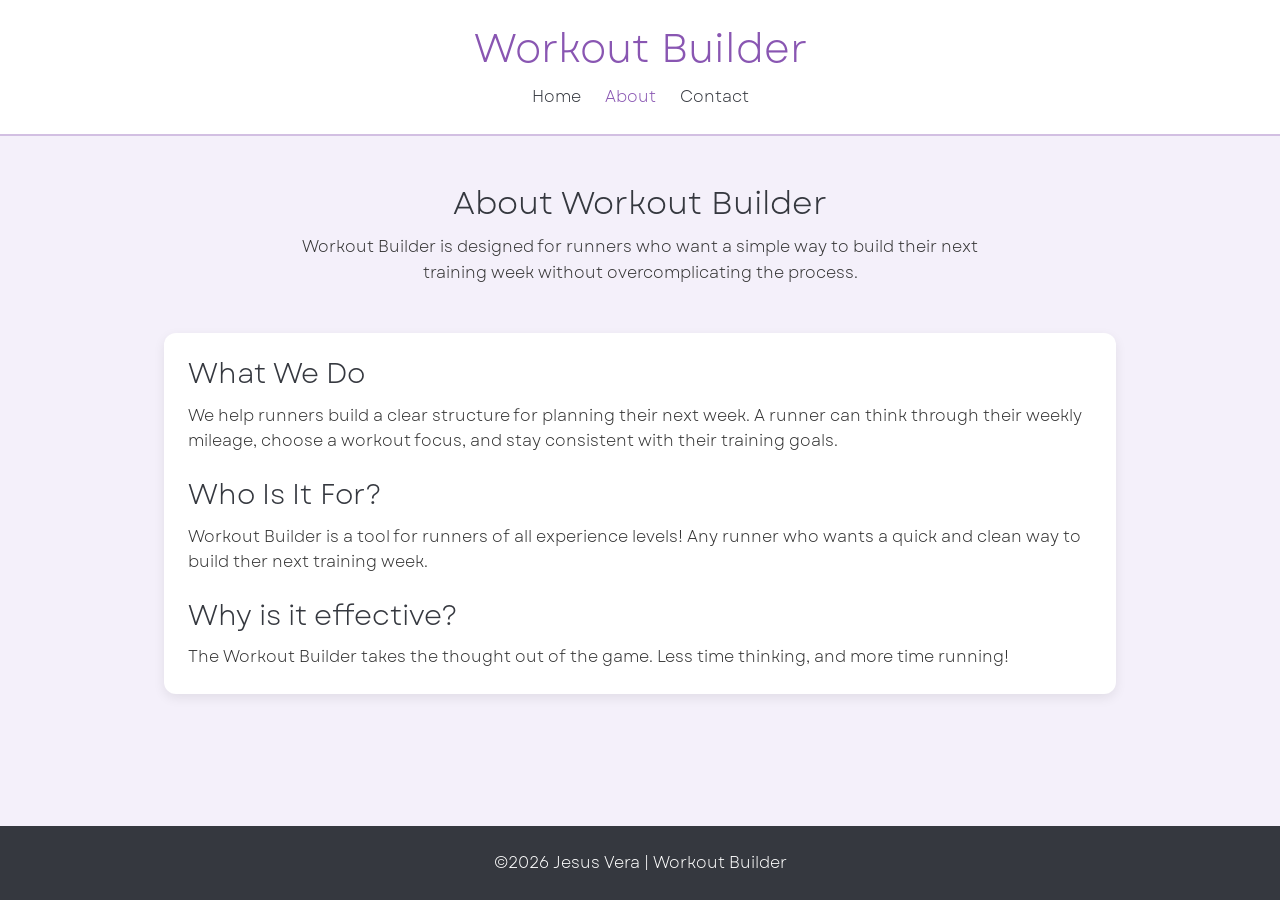
<file: about.html>
<!doctype html>
<html class="no-js" lang="en">

<head>
  <meta charset="utf-8">
  <meta name="viewport" content="width=device-width, initial-scale=1">
  <title>Workout Builder | About</title>
  <meta name="description"
    content="Learn about Workout Builder, a simple running website concept for creating weekly training plans and workout ideas.">
  <meta name="author" content="Jesus Vera">

  <link rel="stylesheet" href="css/normalize.css">
  <link href="https://cdn.jsdelivr.net/npm/bootstrap@5.3.3/dist/css/bootstrap.min.css" rel="stylesheet">
  <link rel="stylesheet" href="css/style.css">
  <script src="js/vendor-modernizr-custom.js"></script>
</head>

<body>
  <header class="site-header" role="banner">
    <h1 class="site-header__title">Workout Builder</h1>
    <nav class="nav" aria-label="Main navigation">
      <a class="nav__link" href="index.html">Home</a>
      <a class="nav__link nav__link--active" href="about.html" aria-current="page">About</a>
      <a class="nav__link" href="contact.html">Contact</a>
    </nav>
  </header>

  <main class="page" id="main-content" role="main">
    <section class="page-intro" aria-labelledby="about-title">
      <h2 class="page-intro__title" id="about-title">About Workout Builder</h2>
      <p class="page-intro__text">Workout Builder is designed for runners who want a simple way to build their next
        training week without overcomplicating the process.</p>
    </section>

    <section class="content-box" aria-label="Project details">
      <h3 class="content-box__title">What We Do</h3>
      <p class="content-box__text">We help runners build a clear structure for planning their next week. A runner can
        think through their weekly mileage, choose a workout focus, and stay consistent with their training goals.</p>

      <h3 class="content-box__title">Who Is It For?</h3>
      <p class="content-box__text">Workout Builder is a tool for runners of all experience levels! Any runner who wants
        a quick and clean way to build ther next training week.</p>

      <h3 class="content-box__title">Why is it effective?</h3>
      <p class="content-box__text">The Workout Builder takes the thought out of the game. Less time thinking, and more
        time running!</p>
    </section>
  </main>

  <footer class="site-footer" role="contentinfo">
    <p class="site-footer__text">&copy;2026 Jesus Vera | Workout Builder</p>
  </footer>
</body>

</html>
</file>
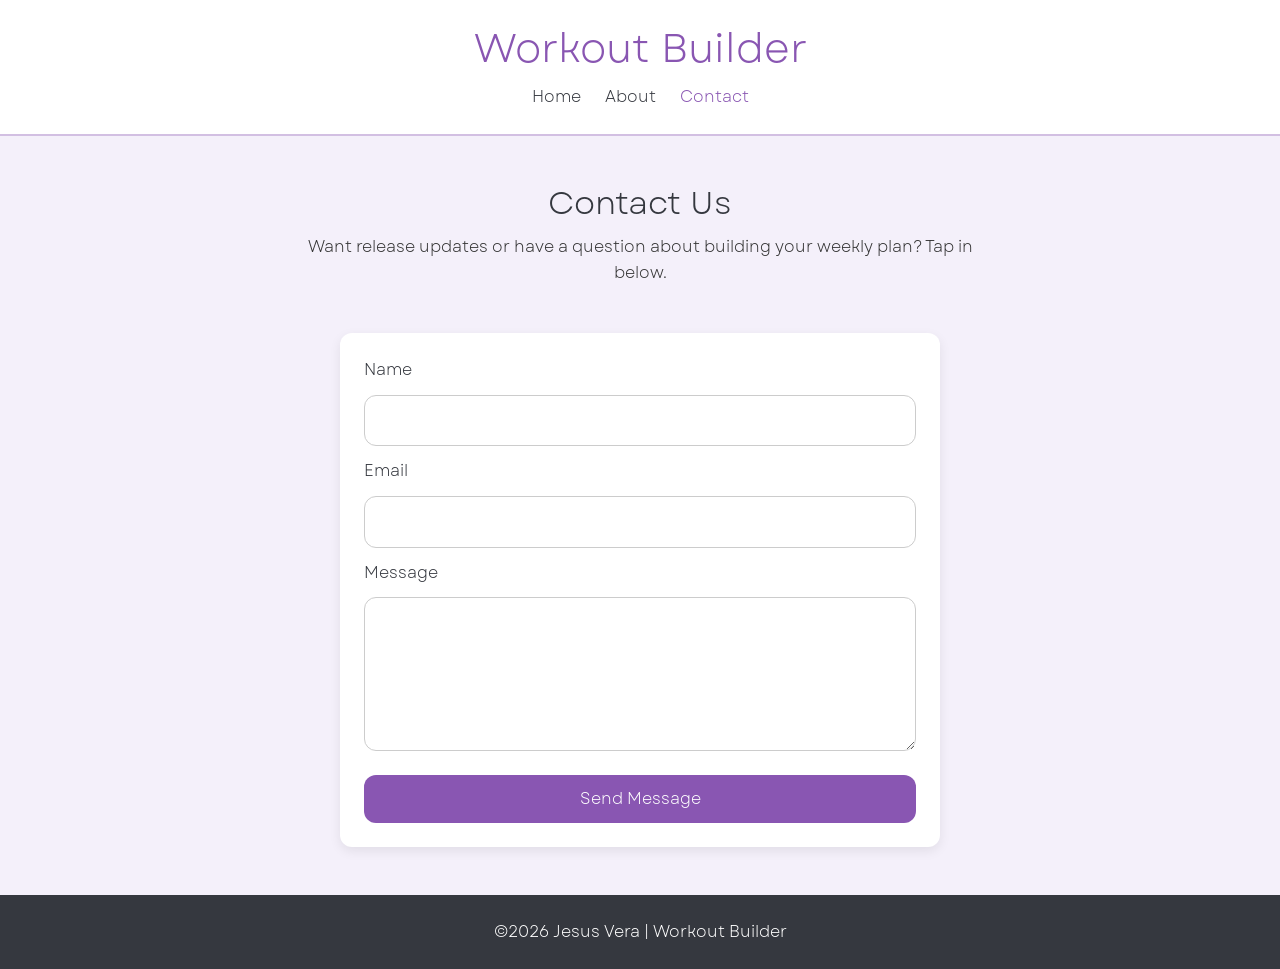
<file: contact.html>
<!doctype html>
<html class="no-js" lang="en">

<head>
  <meta charset="utf-8">
  <meta name="viewport" content="width=device-width, initial-scale=1">
  <title>Workout Builder | Contact</title>
  <meta name="description" content="Contact page for the Workout Builder running plan generator project.">
  <meta name="author" content="Jesus Vera">

  <link rel="stylesheet" href="css/normalize.css">
  <link href="https://cdn.jsdelivr.net/npm/bootstrap@5.3.3/dist/css/bootstrap.min.css" rel="stylesheet">
  <link rel="stylesheet" href="css/style.css">
  <script src="js/vendor-modernizr-custom.js"></script>
</head>

<body>
  <header class="site-header" role="banner">
    <h1 class="site-header__title">Workout Builder</h1>
    <nav class="nav" aria-label="Main navigation">
      <a class="nav__link" href="index.html">Home</a>
      <a class="nav__link" href="about.html">About</a>
      <a class="nav__link nav__link--active" href="contact.html" aria-current="page">Contact</a>
    </nav>
  </header>

  <main class="page" id="main-content" role="main">
    <section class="page-intro" aria-labelledby="contact-title">
      <h2 class="page-intro__title" id="contact-title">Contact Us</h2>
      <p class="page-intro__text">Want release updates or have a question about building your weekly plan? Tap in below.
      </p>
    </section>

    <section class="form-section" aria-label="Contact form section">
      <form class="contact-form" aria-label="Contact form">
        <label class="contact-form__label" for="name">Name</label>
        <input class="contact-form__input" type="text" id="name" name="name" autocomplete="name">

        <label class="contact-form__label" for="email">Email</label>
        <input class="contact-form__input" type="email" id="email" name="email" autocomplete="email">

        <label class="contact-form__label" for="message">Message</label>
        <textarea class="contact-form__input" id="message" name="message" rows="5"></textarea>

        <button class="btn contact-form__button" type="button">Send Message</button>
      </form>
    </section>
  </main>

  <footer class="site-footer" role="contentinfo">
    <p class="site-footer__text">&copy;2026 Jesus Vera | Workout Builder</p>
  </footer>
</body>

</html>
</file>
<file: css/style.css>
@font-face {
  font-family: "Garet";
  src: url("../fonts/Garet-Book.woff2") format("woff2");
  font-weight: 600;
  font-style: normal;
}
* {
  margin: 0;
  padding: 0;
  box-sizing: border-box;
}

html {
  scroll-behavior: smooth;
}

body {
  font-family: "Garet", sans-serif;
  color: #333333;
  background-color: #f4f0fa;
  line-height: 1.6;
  min-height: 100vh;
  display: flex;
  flex-direction: column;
}

.page {
  max-width: 1000px;
  width: 100%;
  margin: 0 auto;
  padding: 3rem 1.5rem;
  flex: 1;
}

h1,
h2,
h3 {
  color: #35383f;
  margin-bottom: 0.75rem;
}

p {
  margin-bottom: 1.5rem;
}

.site-header {
  background-color: #ffffff;
  padding: 1.5rem;
  border-bottom: 2px solid rgb(210.3902439024, 191.1097560976, 225.8902439024);
  text-align: center;
}
.site-header__title {
  color: #8956b2;
  margin-bottom: 0.75rem;
}

.nav {
  display: flex;
  justify-content: center;
  align-items: center;
  gap: 1.5rem;
}
.nav__link {
  color: #35383f;
  text-decoration: none;
  font-weight: bold;
}
.nav__link:hover, .nav__link:focus, .nav__link--active {
  color: #8956b2;
}

.hero {
  text-align: center;
  padding: 3rem 1.5rem;
}
.hero__title {
  font-size: 2.5rem;
}
.hero__text {
  max-width: 650px;
  margin: 0 auto 1.5rem;
}

.card-section {
  display: grid;
  grid-template-columns: repeat(3, 1fr);
  gap: 1.5rem;
  margin-top: 3rem;
}

.card {
  background-color: #ffffff;
  padding: 1.5rem;
  border-radius: 12px;
  box-shadow: 0 4px 12px rgba(0, 0, 0, 0.08);
}
.card__title {
  color: #8956b2;
}
.card__text {
  margin-bottom: 0;
}

.builder {
  margin-top: 3rem;
}
.builder__intro {
  text-align: center;
  margin-bottom: 1.5rem;
}
.builder__text {
  max-width: 720px;
  margin: 0 auto 1.5rem;
}
.builder__form {
  background-color: #ffffff;
  padding: 1.5rem;
  border-radius: 12px;
  box-shadow: 0 4px 12px rgba(0, 0, 0, 0.08);
  display: flex;
  flex-direction: column;
  gap: 0.75rem;
  height: 100%;
}
.builder__label {
  font-weight: bold;
  color: #35383f;
}
.builder__input {
  border-radius: 12px;
}
.builder__button {
  margin-top: 0.75rem;
}

.result-card,
.week-plan {
  background-color: #ffffff;
  padding: 1.5rem;
  border-radius: 12px;
  box-shadow: 0 4px 12px rgba(0, 0, 0, 0.08);
}

.result-card {
  margin-bottom: 1.5rem;
}
.result-card__title {
  color: #8956b2;
}
.result-card__text {
  margin-bottom: 0;
}

.week-plan__title {
  color: #8956b2;
}
.week-plan__list {
  list-style: none;
  padding-left: 0;
  margin-bottom: 0;
}
.week-plan__item {
  padding: 0.45rem 0;
  border-bottom: 1px solid rgb(229.5, 229.5, 229.5);
}
.week-plan__item:last-child {
  border-bottom: none;
}

.info-accordion {
  margin-top: 3rem;
}
.info-accordion__title {
  text-align: center;
}

.page-intro {
  text-align: center;
  margin-bottom: 3rem;
}
.page-intro__text {
  max-width: 700px;
  margin: 0 auto;
}

.content-box {
  background-color: #ffffff;
  padding: 1.5rem;
  border-radius: 12px;
  box-shadow: 0 4px 12px rgba(0, 0, 0, 0.08);
}
.content-box__title {
  margin-top: 1.5rem;
}
.content-box__title:first-child {
  margin-top: 0;
}
.content-box__text {
  margin-bottom: 1.5rem;
}
.content-box__text:last-child {
  margin-bottom: 0;
}

.form-section {
  max-width: 600px;
  margin: 0 auto;
}

.contact-form {
  background-color: #ffffff;
  padding: 1.5rem;
  border-radius: 12px;
  box-shadow: 0 4px 12px rgba(0, 0, 0, 0.08);
  display: flex;
  flex-direction: column;
  gap: 0.75rem;
}
.contact-form__label {
  font-weight: bold;
  color: #35383f;
}
.contact-form__input {
  padding: 0.75rem;
  border: 1px solid #cccccc;
  border-radius: 12px;
  font-family: "Garet", sans-serif;
  font-size: 1rem;
}
.contact-form__input:focus {
  outline: none;
  border-color: #8956b2;
}
.contact-form__button {
  margin-top: 0.75rem;
}

.btn {
  display: inline-block;
  padding: 0.75rem 1.5rem;
  background-color: #8956b2;
  color: #ffffff;
  text-decoration: none;
  border: none;
  border-radius: 12px;
  cursor: pointer;
  font-weight: bold;
  transition: background-color 0.3s ease;
}
.btn:hover, .btn:focus {
  background-color: rgb(110.8292682927, 66.6707317073, 146.3292682927);
  color: #ffffff;
}

.site-footer {
  text-align: center;
  background-color: #35383f;
  color: #ffffff;
  padding: 1.5rem;
  margin-top: auto;
}
.site-footer__text {
  margin-bottom: 0;
}

.ui-accordion .ui-accordion-header {
  background-color: #ffffff;
  color: #35383f;
  border-color: rgb(210.3902439024, 191.1097560976, 225.8902439024);
  border-radius: 12px;
  font-family: "Garet", sans-serif;
}

.ui-accordion .ui-accordion-content {
  border-color: rgb(210.3902439024, 191.1097560976, 225.8902439024);
  border-radius: 0 0 12px 12px;
}

@media screen and (max-width: 768px) {
  .card-section {
    grid-template-columns: 1fr;
  }
  .nav {
    flex-direction: column;
    gap: 0.75rem;
  }
  .hero__title {
    font-size: 2rem;
  }
}/*# sourceMappingURL=style.css.map */
</file>
